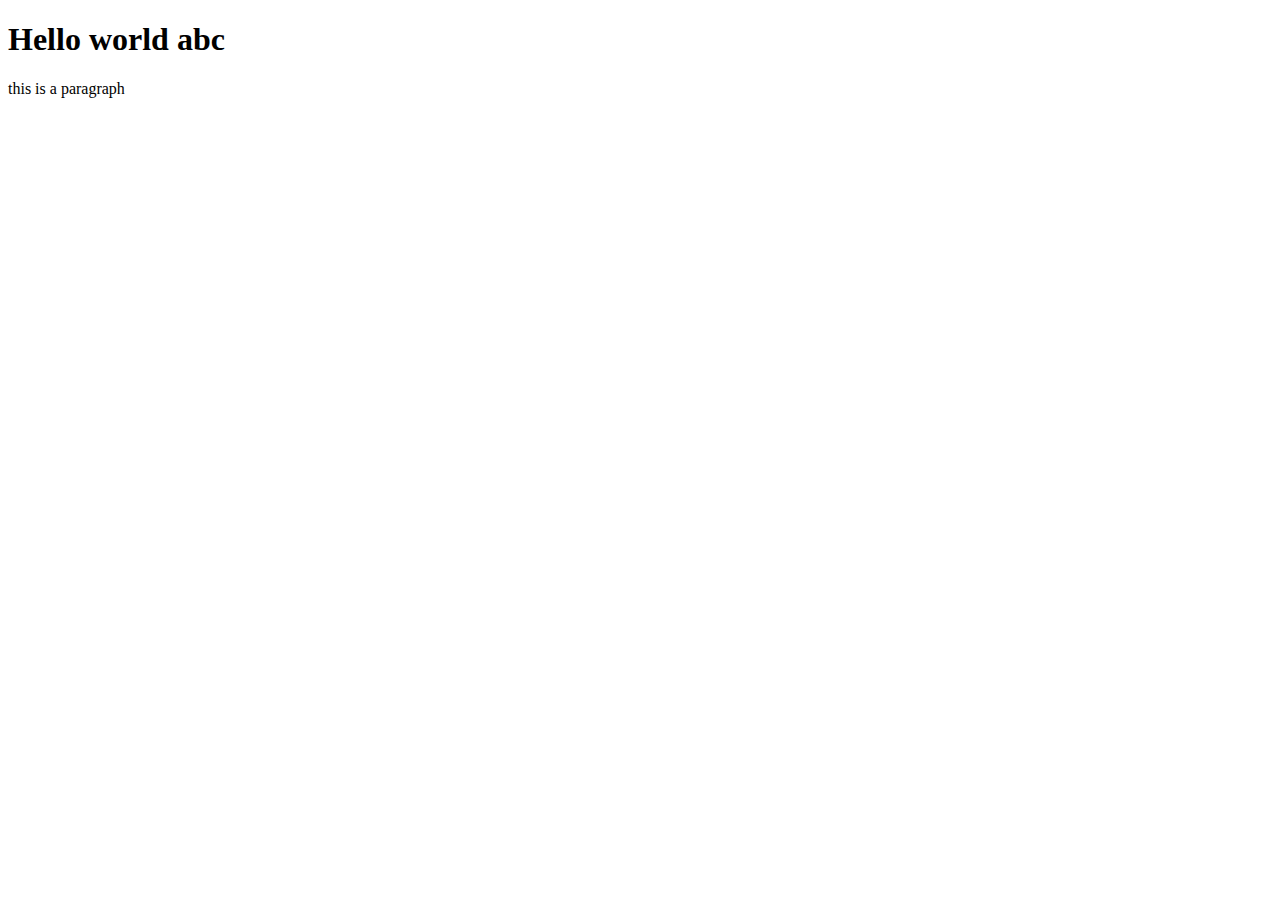
<file: index.html>
<!DOCTYPE html>
<html lang="en">
<head>
    <meta charset="UTF-8">
    <meta http-equiv="X-UA-Compatible" content="IE=edge">
    <meta name="viewport" content="width=device-width, initial-scale=1.0">
    <title>Document</title>
</head>
<body>
    <h1>Hello world abc</h1>
    <p>this is a paragraph</p>
    <!-- https://www.w3schools.com/tags/ -->
</body>
</html>
</file>
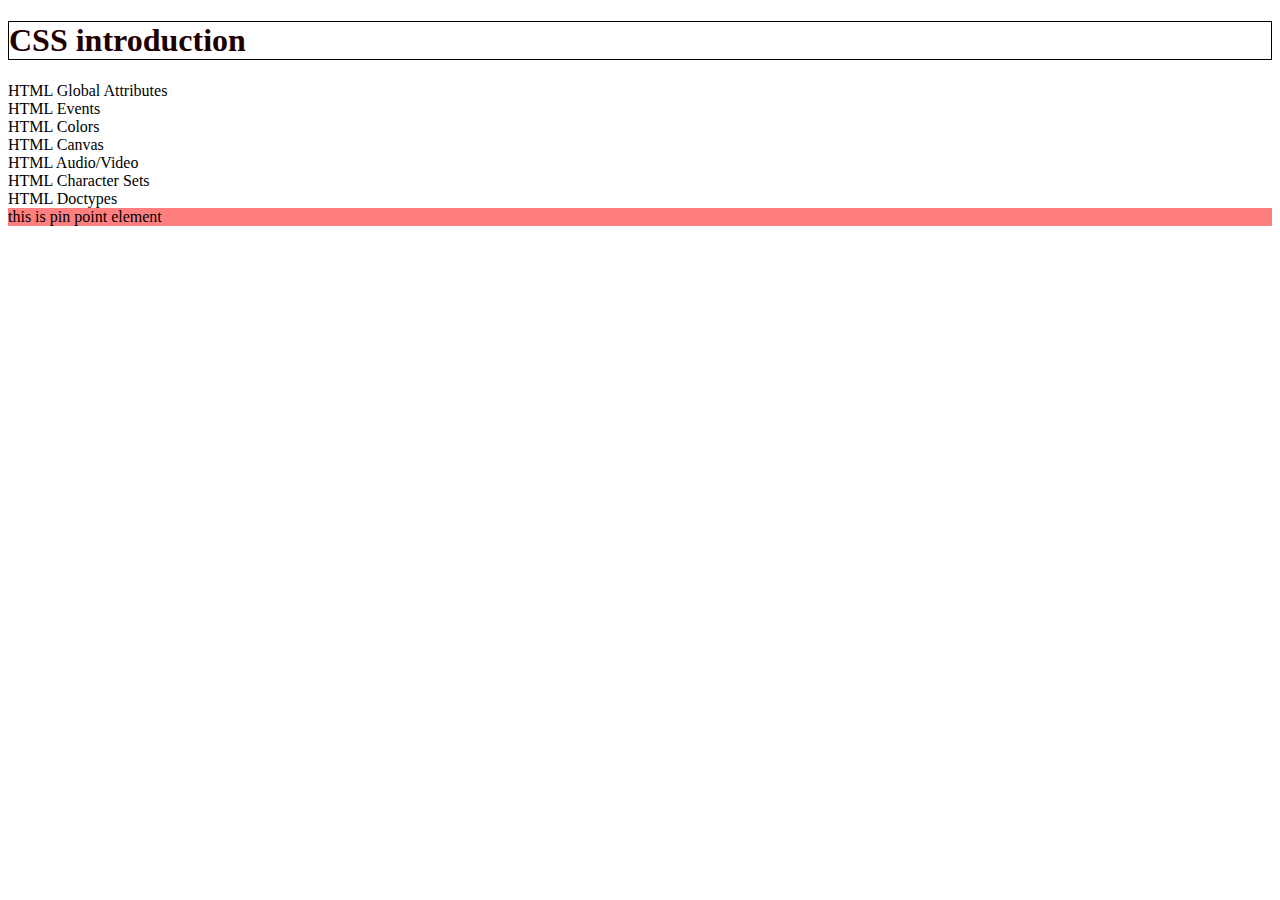
<file: 2. css/index.html>
<!DOCTYPE html>
<html lang="en">

<head>
    <meta charset="UTF-8">
    <meta http-equiv="X-UA-Compatible" content="IE=edge">
    <meta name="viewport" content="width=device-width, initial-scale=1.0">
    <title>Document</title>
    <style>
        h1 {
            color: rgb(31, 0, 0);

            color: #1f0000;
            border: 1px solid black;
        }
        #pinPoint{
            background-color: hsl(360, 100%, 50%, 0.5);
        }
    </style>
    <!-- <link rel="stylesheet" href="./style.css"> -->

</head>

<body>
    <!-- <h1 style="color: brown; border: 1px solid green;" >CSS introduction</h1> -->
    <h1>CSS introduction</h1>




    <div> HTML Global Attributes</div>
    <div class="topic"> HTML Events</div>
    <div class="topic"> HTML Colors</div>
    <div class="topic"> HTML Canvas</div>
    <div class="topic"> HTML Audio/Video</div>
    <div class="topic"> HTML Character Sets</div>
    <div class="topic"> HTML Doctypes</div>

    <div id="pinPoint"> this is pin point element</div>

</body>

</html>
</file>
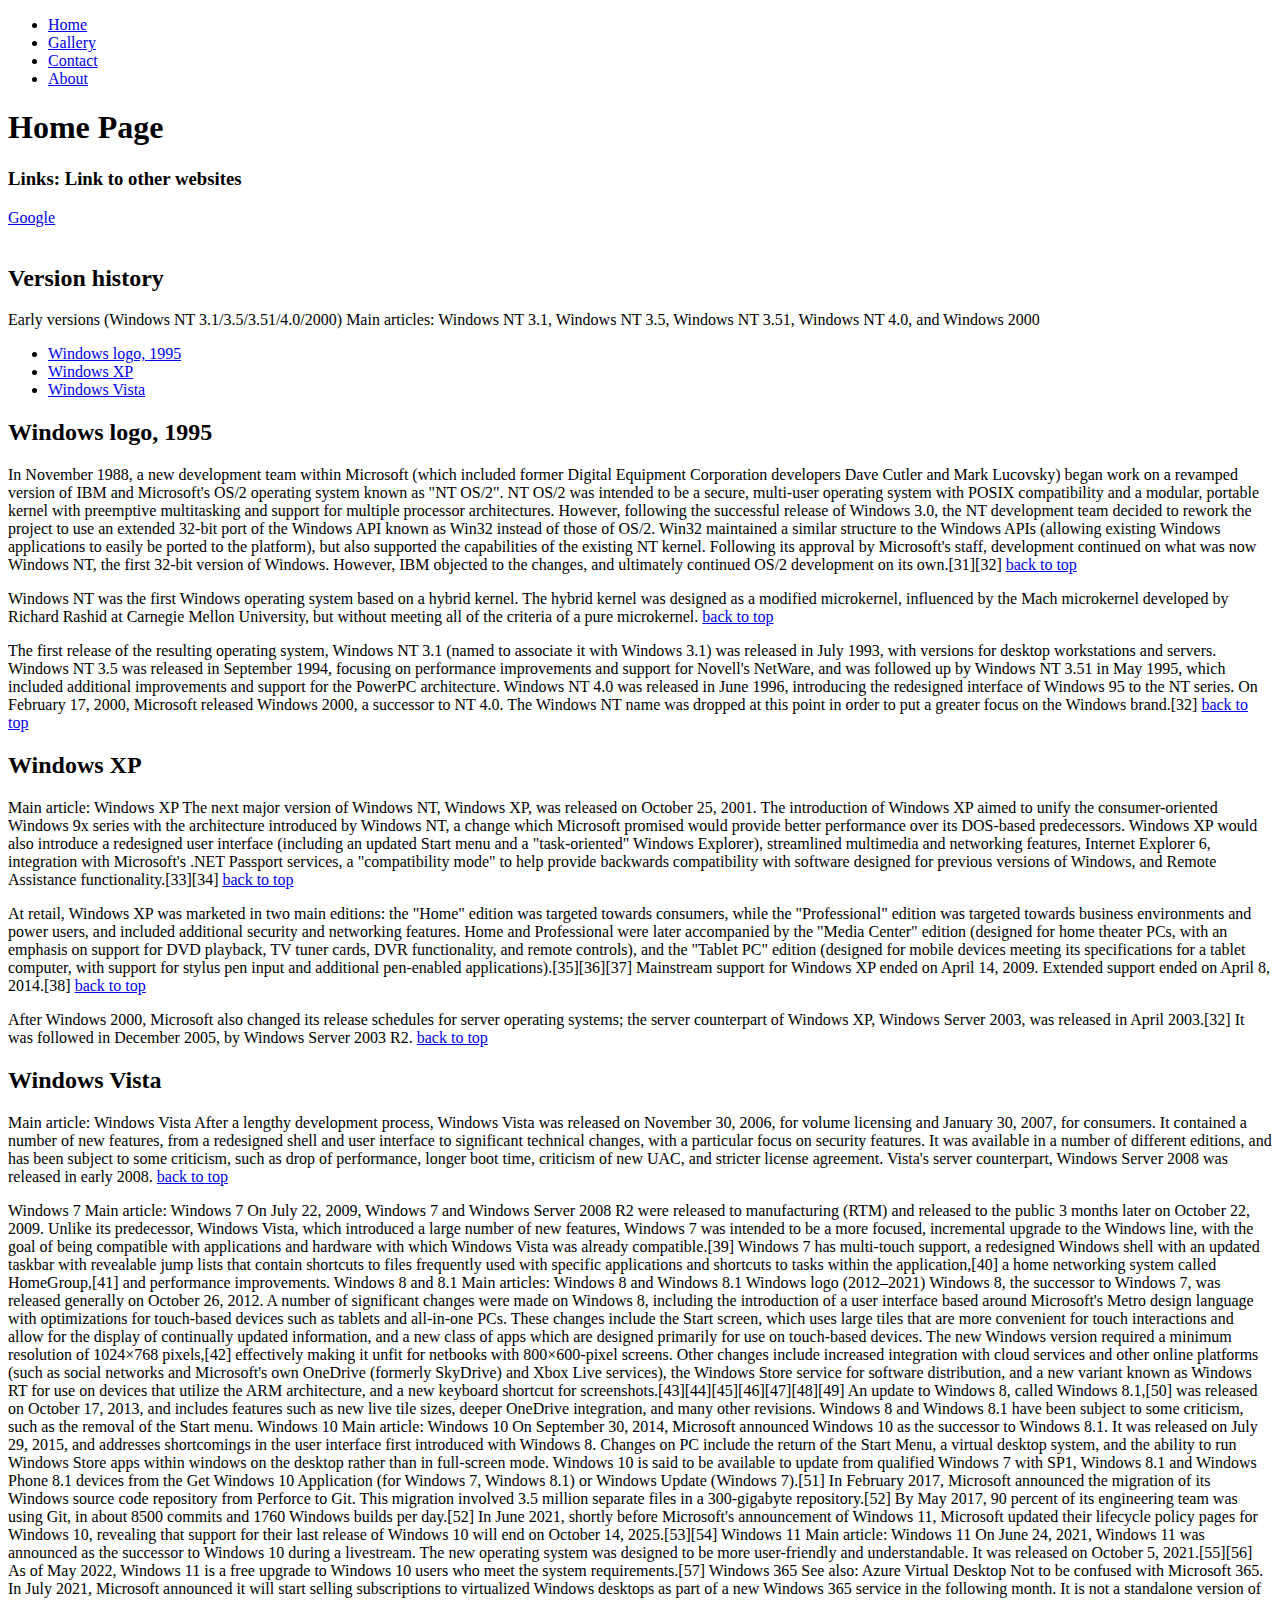
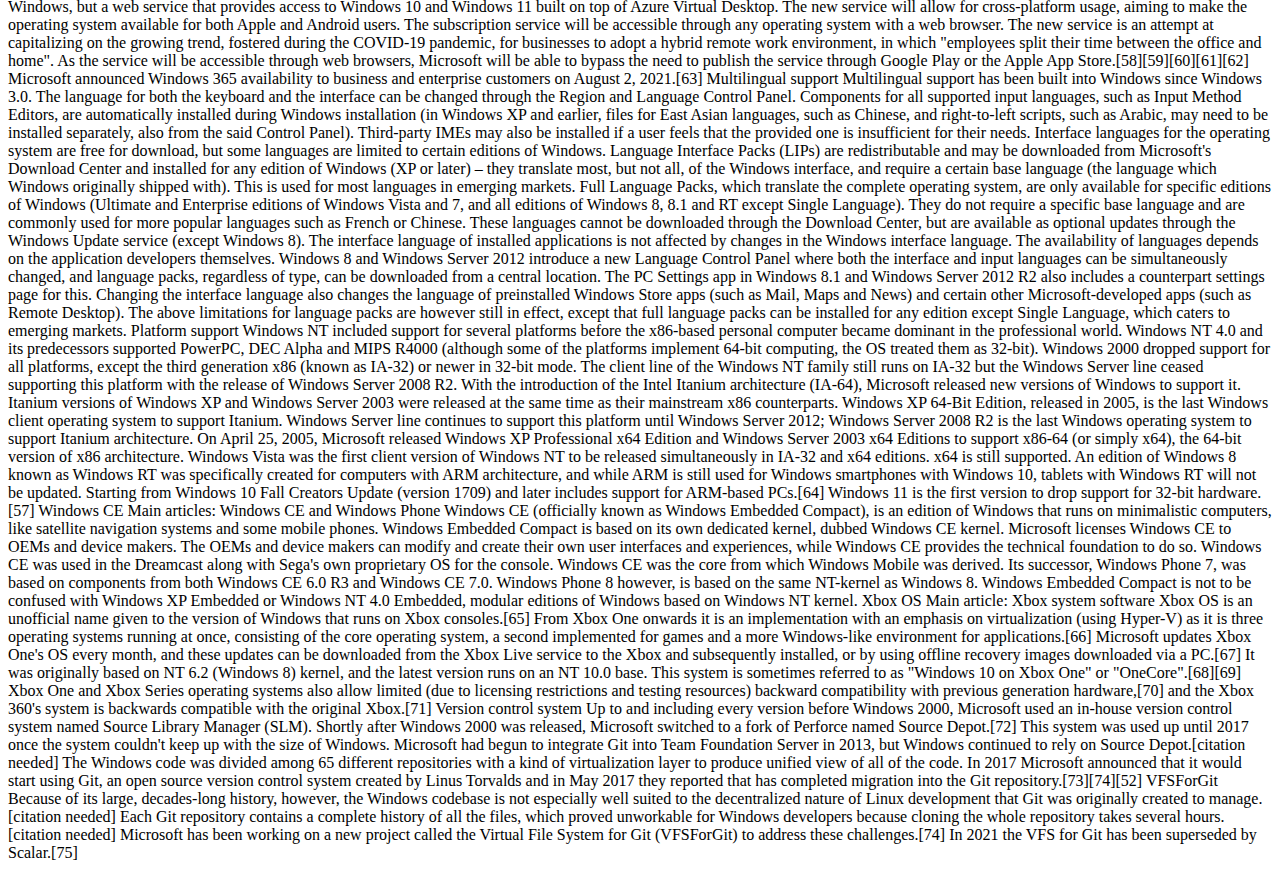
<file: 2. Links/index.html>
<!DOCTYPE html>
<html lang="en">

<head>
    <meta charset="UTF-8">
    <meta http-equiv="X-UA-Compatible" content="IE=edge">
    <meta name="viewport" content="width=device-width, initial-scale=1.0">
    <title>Document</title>
</head>

<body>
    <nav>
        <ul>
            <li><a href="./index.html">Home</a></li>
            <li><a href="./gallery.html">Gallery</a></li>
            <li> <a href="./contact.html">Contact</a> </li>
            <li> <a href="./about.html">About</a> </li>
        </ul>
    </nav>



    <h1 id="top">Home Page</h1>


    <h3>Links: Link to other websites</h3>

    <a href="https://google.com/">Google</a>

    <br>
    <br>

    <h2 id="versionHistory">Version history</h2>

    <p> Early versions (Windows NT 3.1/3.5/3.51/4.0/2000)
        Main articles: Windows NT 3.1, Windows NT 3.5, Windows NT 3.51, Windows NT 4.0, and Windows 2000
    </p>

    <ul>
        <li>
            <a href="#windowsLogo">Windows logo, 1995</a>
        </li>
        <li>
            <a href="#xp">Windows XP </a>
        </li>
        <li>
            <a href="#vista">Windows Vista </a>
        </li>
       
    </ul>

    <h2 id="windowsLogo">Windows logo, 1995</h2>

    <p>
        In November 1988, a new development team within Microsoft (which included former Digital Equipment Corporation
        developers Dave Cutler and Mark Lucovsky) began work on a revamped version of IBM and Microsoft's OS/2 operating
        system known as "NT OS/2". NT OS/2 was intended to be a secure, multi-user operating system with POSIX
        compatibility
        and a modular, portable kernel with preemptive multitasking and support for multiple processor architectures.
        However, following the successful release of Windows 3.0, the NT development team decided to rework the project
        to
        use an extended 32-bit port of the Windows API known as Win32 instead of those of OS/2. Win32 maintained a
        similar
        structure to the Windows APIs (allowing existing Windows applications to easily be ported to the platform), but
        also
        supported the capabilities of the existing NT kernel. Following its approval by Microsoft's staff, development
        continued on what was now Windows NT, the first 32-bit version of Windows. However, IBM objected to the changes,
        and
        ultimately continued OS/2 development on its own.[31][32]
        <a href="#top">back to top</a>
    </p>

    <p>

        Windows NT was the first Windows operating system based on a hybrid kernel. The hybrid kernel was designed as a
        modified microkernel, influenced by the Mach microkernel developed by Richard Rashid at Carnegie Mellon
        University,
        but without meeting all of the criteria of a pure microkernel.
        <a href="#top">back to top</a>

    </p>
    <p>

        The first release of the resulting operating system, Windows NT 3.1 (named to associate it with Windows 3.1) was
        released in July 1993, with versions for desktop workstations and servers. Windows NT 3.5 was released in
        September
        1994, focusing on performance improvements and support for Novell's NetWare, and was followed up by Windows NT
        3.51
        in May 1995, which included additional improvements and support for the PowerPC architecture. Windows NT 4.0 was
        released in June 1996, introducing the redesigned interface of Windows 95 to the NT series. On February 17,
        2000,
        Microsoft released Windows 2000, a successor to NT 4.0. The Windows NT name was dropped at this point in order
        to
        put a greater focus on the Windows brand.[32]
        <a href="#top">back to top</a>

    </p>

    <h2 id="xp">
        Windows XP

    </h2>
    <p>

        Main article: Windows XP
        The next major version of Windows NT, Windows XP, was released on October 25, 2001. The introduction of Windows
        XP
        aimed to unify the consumer-oriented Windows 9x series with the architecture introduced by Windows NT, a change
        which Microsoft promised would provide better performance over its DOS-based predecessors. Windows XP would also
        introduce a redesigned user interface (including an updated Start menu and a "task-oriented" Windows Explorer),
        streamlined multimedia and networking features, Internet Explorer 6, integration with Microsoft's .NET Passport
        services, a "compatibility mode" to help provide backwards compatibility with software designed for previous
        versions of Windows, and Remote Assistance functionality.[33][34]
        <a href="#top">back to top</a>

    </p>

    <p>

        At retail, Windows XP was marketed in two main editions: the "Home" edition was targeted towards consumers,
        while
        the "Professional" edition was targeted towards business environments and power users, and included additional
        security and networking features. Home and Professional were later accompanied by the "Media Center" edition
        (designed for home theater PCs, with an emphasis on support for DVD playback, TV tuner cards, DVR functionality,
        and
        remote controls), and the "Tablet PC" edition (designed for mobile devices meeting its specifications for a
        tablet
        computer, with support for stylus pen input and additional pen-enabled applications).[35][36][37] Mainstream
        support
        for Windows XP ended on April 14, 2009. Extended support ended on April 8, 2014.[38]
        <a href="#top">back to top</a>

    </p>

    <p>
        After Windows 2000, Microsoft also changed its release schedules for server operating systems; the server
        counterpart of Windows XP, Windows Server 2003, was released in April 2003.[32] It was followed in December
        2005, by
        Windows Server 2003 R2.
        <a href="#top">back to top</a>

    </p>

    <h2 id="vista">
        Windows Vista
    </h2>
    <p>

        Main article: Windows Vista
        After a lengthy development process, Windows Vista was released on November 30, 2006, for volume licensing and
        January 30, 2007, for consumers. It contained a number of new features, from a redesigned shell and user
        interface
        to significant technical changes, with a particular focus on security features. It was available in a number of
        different editions, and has been subject to some criticism, such as drop of performance, longer boot time,
        criticism
        of new UAC, and stricter license agreement. Vista's server counterpart, Windows Server 2008 was released in
        early
        2008.
        <a href="#top">back to top</a>

    </p>

    Windows 7
    Main article: Windows 7
    On July 22, 2009, Windows 7 and Windows Server 2008 R2 were released to manufacturing (RTM) and released to the
    public 3 months later on October 22, 2009. Unlike its predecessor, Windows Vista, which introduced a large number of
    new features, Windows 7 was intended to be a more focused, incremental upgrade to the Windows line, with the goal of
    being compatible with applications and hardware with which Windows Vista was already compatible.[39] Windows 7 has
    multi-touch support, a redesigned Windows shell with an updated taskbar with revealable jump lists that contain
    shortcuts to files frequently used with specific applications and shortcuts to tasks within the application,[40] a
    home networking system called HomeGroup,[41] and performance improvements.

    Windows 8 and 8.1
    Main articles: Windows 8 and Windows 8.1

    Windows logo (2012–2021)
    Windows 8, the successor to Windows 7, was released generally on October 26, 2012. A number of significant changes
    were made on Windows 8, including the introduction of a user interface based around Microsoft's Metro design
    language with optimizations for touch-based devices such as tablets and all-in-one PCs. These changes include the
    Start screen, which uses large tiles that are more convenient for touch interactions and allow for the display of
    continually updated information, and a new class of apps which are designed primarily for use on touch-based
    devices. The new Windows version required a minimum resolution of 1024×768 pixels,[42] effectively making it unfit
    for netbooks with 800×600-pixel screens.

    Other changes include increased integration with cloud services and other online platforms (such as social networks
    and Microsoft's own OneDrive (formerly SkyDrive) and Xbox Live services), the Windows Store service for software
    distribution, and a new variant known as Windows RT for use on devices that utilize the ARM architecture, and a new
    keyboard shortcut for screenshots.[43][44][45][46][47][48][49] An update to Windows 8, called Windows 8.1,[50] was
    released on October 17, 2013, and includes features such as new live tile sizes, deeper OneDrive integration, and
    many other revisions. Windows 8 and Windows 8.1 have been subject to some criticism, such as the removal of the
    Start menu.

    Windows 10
    Main article: Windows 10
    On September 30, 2014, Microsoft announced Windows 10 as the successor to Windows 8.1. It was released on July 29,
    2015, and addresses shortcomings in the user interface first introduced with Windows 8. Changes on PC include the
    return of the Start Menu, a virtual desktop system, and the ability to run Windows Store apps within windows on the
    desktop rather than in full-screen mode. Windows 10 is said to be available to update from qualified Windows 7 with
    SP1, Windows 8.1 and Windows Phone 8.1 devices from the Get Windows 10 Application (for Windows 7, Windows 8.1) or
    Windows Update (Windows 7).[51]

    In February 2017, Microsoft announced the migration of its Windows source code repository from Perforce to Git. This
    migration involved 3.5 million separate files in a 300-gigabyte repository.[52] By May 2017, 90 percent of its
    engineering team was using Git, in about 8500 commits and 1760 Windows builds per day.[52]

    In June 2021, shortly before Microsoft's announcement of Windows 11, Microsoft updated their lifecycle policy pages
    for Windows 10, revealing that support for their last release of Windows 10 will end on October 14, 2025.[53][54]

    Windows 11
    Main article: Windows 11
    On June 24, 2021, Windows 11 was announced as the successor to Windows 10 during a livestream. The new operating
    system was designed to be more user-friendly and understandable. It was released on October 5, 2021.[55][56] As of
    May 2022, Windows 11 is a free upgrade to Windows 10 users who meet the system requirements.[57]

    Windows 365
    See also: Azure Virtual Desktop
    Not to be confused with Microsoft 365.
    In July 2021, Microsoft announced it will start selling subscriptions to virtualized Windows desktops as part of a
    new Windows 365 service in the following month. It is not a standalone version of Windows, but a web service that
    provides access to Windows 10 and Windows 11 built on top of Azure Virtual Desktop. The new service will allow for
    cross-platform usage, aiming to make the operating system available for both Apple and Android users. The
    subscription service will be accessible through any operating system with a web browser. The new service is an
    attempt at capitalizing on the growing trend, fostered during the COVID-19 pandemic, for businesses to adopt a
    hybrid remote work environment, in which "employees split their time between the office and home". As the service
    will be accessible through web browsers, Microsoft will be able to bypass the need to publish the service through
    Google Play or the Apple App Store.[58][59][60][61][62]

    Microsoft announced Windows 365 availability to business and enterprise customers on August 2, 2021.[63]

    Multilingual support
    Multilingual support has been built into Windows since Windows 3.0. The language for both the keyboard and the
    interface can be changed through the Region and Language Control Panel. Components for all supported input
    languages, such as Input Method Editors, are automatically installed during Windows installation (in Windows XP and
    earlier, files for East Asian languages, such as Chinese, and right-to-left scripts, such as Arabic, may need to be
    installed separately, also from the said Control Panel). Third-party IMEs may also be installed if a user feels that
    the provided one is insufficient for their needs.

    Interface languages for the operating system are free for download, but some languages are limited to certain
    editions of Windows. Language Interface Packs (LIPs) are redistributable and may be downloaded from Microsoft's
    Download Center and installed for any edition of Windows (XP or later) – they translate most, but not all, of the
    Windows interface, and require a certain base language (the language which Windows originally shipped with). This is
    used for most languages in emerging markets. Full Language Packs, which translate the complete operating system, are
    only available for specific editions of Windows (Ultimate and Enterprise editions of Windows Vista and 7, and all
    editions of Windows 8, 8.1 and RT except Single Language). They do not require a specific base language and are
    commonly used for more popular languages such as French or Chinese. These languages cannot be downloaded through the
    Download Center, but are available as optional updates through the Windows Update service (except Windows 8).

    The interface language of installed applications is not affected by changes in the Windows interface language. The
    availability of languages depends on the application developers themselves.

    Windows 8 and Windows Server 2012 introduce a new Language Control Panel where both the interface and input
    languages can be simultaneously changed, and language packs, regardless of type, can be downloaded from a central
    location. The PC Settings app in Windows 8.1 and Windows Server 2012 R2 also includes a counterpart settings page
    for this. Changing the interface language also changes the language of preinstalled Windows Store apps (such as
    Mail, Maps and News) and certain other Microsoft-developed apps (such as Remote Desktop). The above limitations for
    language packs are however still in effect, except that full language packs can be installed for any edition except
    Single Language, which caters to emerging markets.

    Platform support
    Windows NT included support for several platforms before the x86-based personal computer became dominant in the
    professional world. Windows NT 4.0 and its predecessors supported PowerPC, DEC Alpha and MIPS R4000 (although some
    of the platforms implement 64-bit computing, the OS treated them as 32-bit). Windows 2000 dropped support for all
    platforms, except the third generation x86 (known as IA-32) or newer in 32-bit mode. The client line of the Windows
    NT family still runs on IA-32 but the Windows Server line ceased supporting this platform with the release of
    Windows Server 2008 R2.

    With the introduction of the Intel Itanium architecture (IA-64), Microsoft released new versions of Windows to
    support it. Itanium versions of Windows XP and Windows Server 2003 were released at the same time as their
    mainstream x86 counterparts. Windows XP 64-Bit Edition, released in 2005, is the last Windows client operating
    system to support Itanium. Windows Server line continues to support this platform until Windows Server 2012; Windows
    Server 2008 R2 is the last Windows operating system to support Itanium architecture.

    On April 25, 2005, Microsoft released Windows XP Professional x64 Edition and Windows Server 2003 x64 Editions to
    support x86-64 (or simply x64), the 64-bit version of x86 architecture. Windows Vista was the first client version
    of Windows NT to be released simultaneously in IA-32 and x64 editions. x64 is still supported.

    An edition of Windows 8 known as Windows RT was specifically created for computers with ARM architecture, and while
    ARM is still used for Windows smartphones with Windows 10, tablets with Windows RT will not be updated. Starting
    from Windows 10 Fall Creators Update (version 1709) and later includes support for ARM-based PCs.[64]

    Windows 11 is the first version to drop support for 32-bit hardware.[57]

    Windows CE
    Main articles: Windows CE and Windows Phone
    Windows CE (officially known as Windows Embedded Compact), is an edition of Windows that runs on minimalistic
    computers, like satellite navigation systems and some mobile phones. Windows Embedded Compact is based on its own
    dedicated kernel, dubbed Windows CE kernel. Microsoft licenses Windows CE to OEMs and device makers. The OEMs and
    device makers can modify and create their own user interfaces and experiences, while Windows CE provides the
    technical foundation to do so.

    Windows CE was used in the Dreamcast along with Sega's own proprietary OS for the console. Windows CE was the core
    from which Windows Mobile was derived. Its successor, Windows Phone 7, was based on components from both Windows CE
    6.0 R3 and Windows CE 7.0. Windows Phone 8 however, is based on the same NT-kernel as Windows 8.

    Windows Embedded Compact is not to be confused with Windows XP Embedded or Windows NT 4.0 Embedded, modular editions
    of Windows based on Windows NT kernel.

    Xbox OS
    Main article: Xbox system software
    Xbox OS is an unofficial name given to the version of Windows that runs on Xbox consoles.[65] From Xbox One onwards
    it is an implementation with an emphasis on virtualization (using Hyper-V) as it is three operating systems running
    at once, consisting of the core operating system, a second implemented for games and a more Windows-like environment
    for applications.[66] Microsoft updates Xbox One's OS every month, and these updates can be downloaded from the Xbox
    Live service to the Xbox and subsequently installed, or by using offline recovery images downloaded via a PC.[67] It
    was originally based on NT 6.2 (Windows 8) kernel, and the latest version runs on an NT 10.0 base. This system is
    sometimes referred to as "Windows 10 on Xbox One" or "OneCore".[68][69] Xbox One and Xbox Series operating systems
    also allow limited (due to licensing restrictions and testing resources) backward compatibility with previous
    generation hardware,[70] and the Xbox 360's system is backwards compatible with the original Xbox.[71]

    Version control system
    Up to and including every version before Windows 2000, Microsoft used an in-house version control system named
    Source Library Manager (SLM). Shortly after Windows 2000 was released, Microsoft switched to a fork of Perforce
    named Source Depot.[72] This system was used up until 2017 once the system couldn't keep up with the size of
    Windows. Microsoft had begun to integrate Git into Team Foundation Server in 2013, but Windows continued to rely on
    Source Depot.[citation needed] The Windows code was divided among 65 different repositories with a kind of
    virtualization layer to produce unified view of all of the code.

    In 2017 Microsoft announced that it would start using Git, an open source version control system created by Linus
    Torvalds and in May 2017 they reported that has completed migration into the Git repository.[73][74][52]

    VFSForGit
    Because of its large, decades-long history, however, the Windows codebase is not especially well suited to the
    decentralized nature of Linux development that Git was originally created to manage.[citation needed] Each Git
    repository contains a complete history of all the files, which proved unworkable for Windows developers because
    cloning the whole repository takes several hours.[citation needed] Microsoft has been working on a new project
    called the Virtual File System for Git (VFSForGit) to address these challenges.[74]

    In 2021 the VFS for Git has been superseded by Scalar.[75]


</body>

</html>
</file>
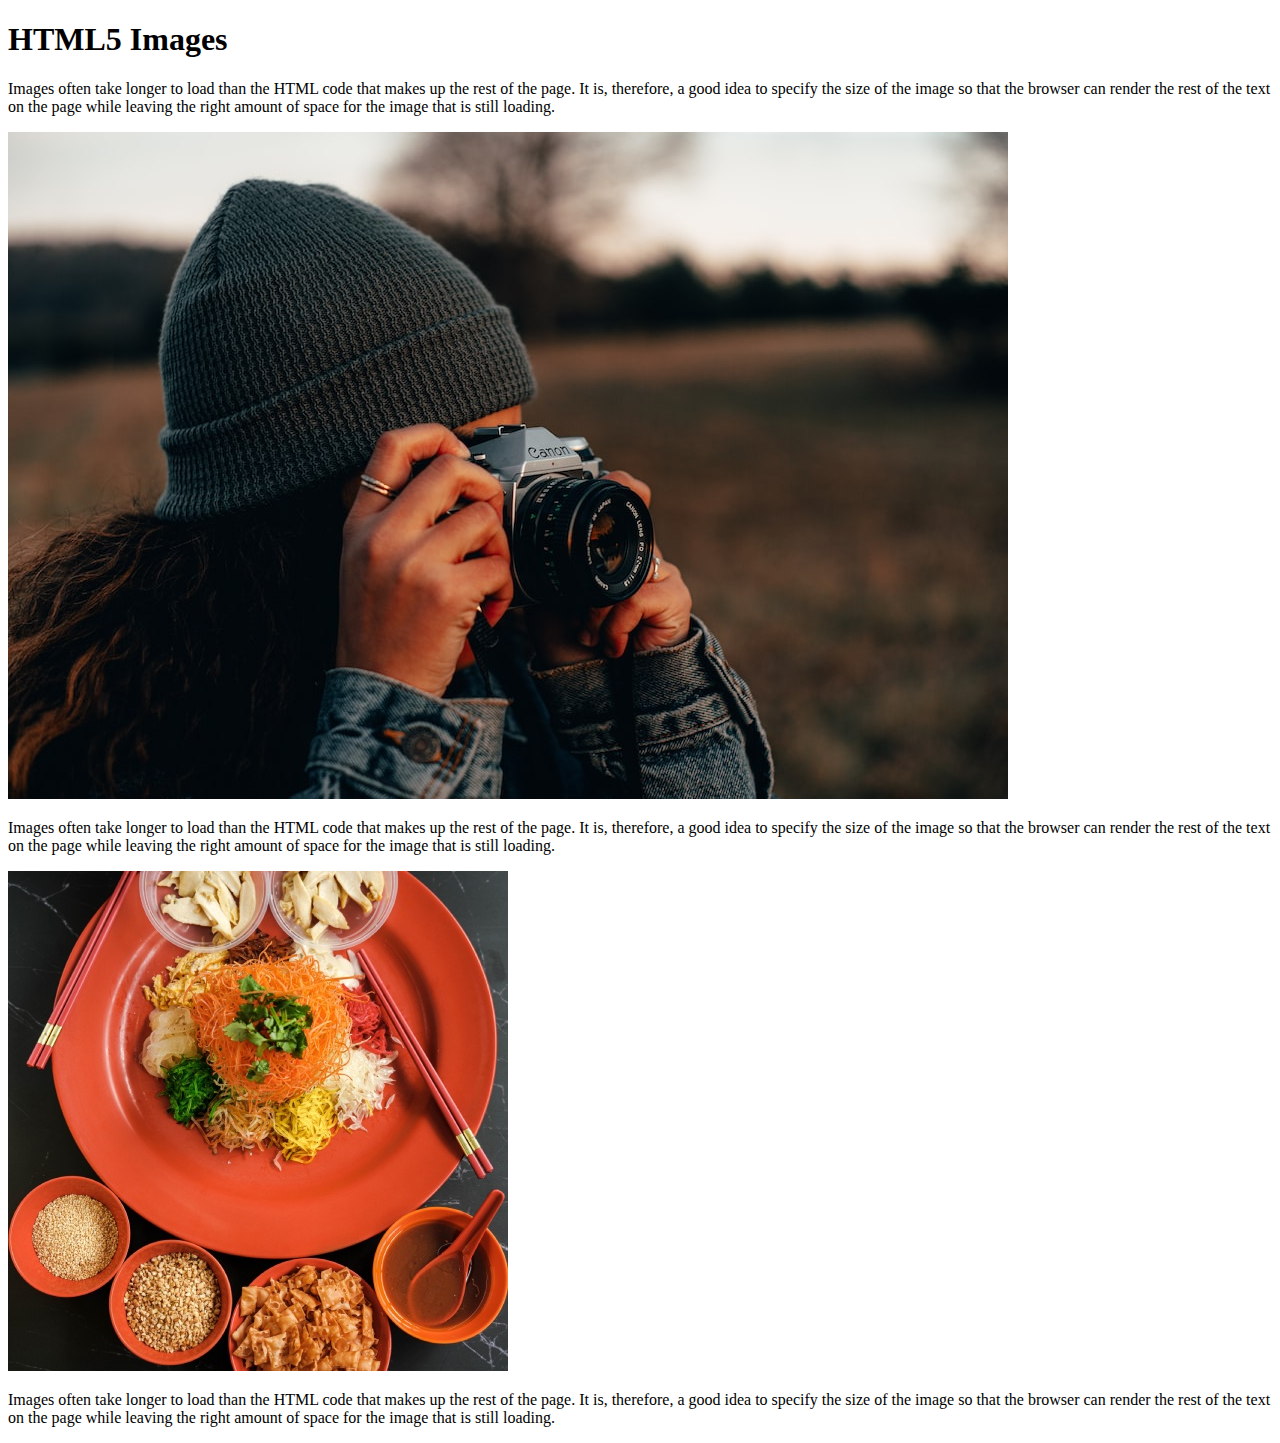
<file: 3. image/index.html>
<!DOCTYPE html>
<html lang="en">

<head>
    <meta charset="UTF-8">
    <meta http-equiv="X-UA-Compatible" content="IE=edge">
    <meta name="viewport" content="width=device-width, initial-scale=1.0">
    <title>Document</title>
</head>

<body>
    <h1>HTML5 Images</h1>

    <p>Images often take longer to
        load than the HTML code that makes up the rest of the page.
        It is, therefore, a good idea to specify the size of the image
        so that the browser can render the rest of the text on the page while leaving the right amount of space for the
        image that is still loading.</p>

    <img width="1000px" height="667px" src="./img/camera.jpeg" alt="">

    <p>Images often take longer to
        load than the HTML code that makes up the rest of the page.
        It is, therefore, a good idea to specify the size of the image
        so that the browser can render the rest of the text on the page while leaving the right amount of space for the
        image that is still loading.</p>

    <img width="500px" height="500px" src="./img/food.jpg" alt="">

    <p>Images often take longer to
        load than the HTML code that makes up the rest of the page.
        It is, therefore, a good idea to specify the size of the image
        so that the browser can render the rest of the text on the page while leaving the right amount of space for the
        image that is still loading.</p>


</body>

</html>
</file>
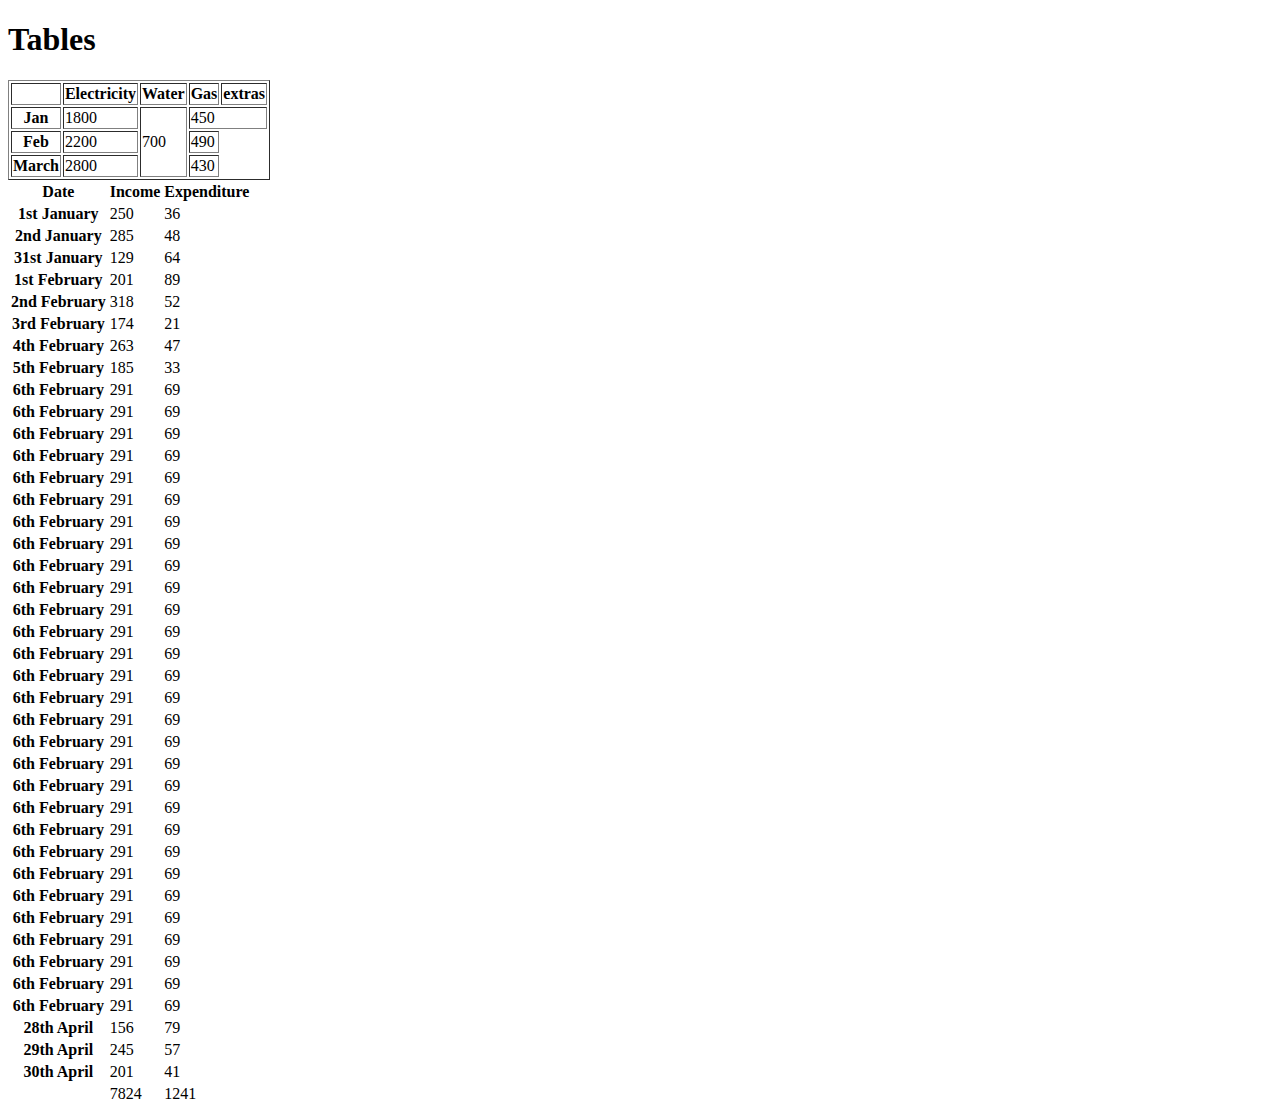
<file: 4. tables/index.html>
<!DOCTYPE html>
<html lang="en">

<head>
    <meta charset="UTF-8">
    <meta http-equiv="X-UA-Compatible" content="IE=edge">
    <meta name="viewport" content="width=device-width, initial-scale=1.0">
    <title>Document</title>
</head>

<body>
    <h1>Tables</h1>

    <table border="1px">
        <tr>
            <th></th>
            <th scope="col">Electricity</th>
            <th scope="col">Water</th>
            <th scope="col">Gas</th>
            <th scope="col">extras</th>
        </tr>
        <tr>
            <th scope="row">Jan</th>
            <td>1800</td>
            <td rowspan="3">700</td>
            <td colspan="2">450</td>
        </tr>
        <tr>
            <th scope="row">Feb</th>
            <td>2200</td>
            <td>490</td>
        </tr>
        <tr>
            <th scope="row">March</th>
            <td>2800</td>
            <td>430</td>
        </tr>
    </table>



    <table>
        <thead>
            <tr>
                <th>Date</th>
                <th>Income</th>
                <th>Expenditure</th>
            </tr>
        </thead>
        <tbody>
            <tr>
                <th>1st January</th>
                <td>250</td>
                <td>36</td>
            </tr>
            <tr>
                <th>2nd January</th>
                <td>285</td>
                <td>48</td>
            </tr>
            <tr>
                <th>31st January</th>
                <td>129</td>
                <td>64</td>
            </tr>
            <!-- Additional rows -->
            <tr>
                <th>1st February</th>
                <td>201</td>
                <td>89</td>
            </tr>
            <tr>
                <th>2nd February</th>
                <td>318</td>
                <td>52</td>
            </tr>
            <tr>
                <th>3rd February</th>
                <td>174</td>
                <td>21</td>
            </tr>
            <!-- Continue adding rows as needed -->
            <!-- Row 4 -->
            <tr>
                <th>4th February</th>
                <td>263</td>
                <td>47</td>
            </tr>
            <!-- Row 5 -->
            <tr>
                <th>5th February</th>
                <td>185</td>
                <td>33</td>
            </tr>
            <!-- Row 6 -->
            <tr>
                <th>6th February</th>
                <td>291</td>
                <td>69</td>
            </tr>
            <tr>
                <th>6th February</th>
                <td>291</td>
                <td>69</td>
            </tr>
            <tr>
                <th>6th February</th>
                <td>291</td>
                <td>69</td>
            </tr>
            <tr>
                <th>6th February</th>
                <td>291</td>
                <td>69</td>
            </tr>
            <tr>
                <th>6th February</th>
                <td>291</td>
                <td>69</td>
            </tr>
            <tr>
                <th>6th February</th>
                <td>291</td>
                <td>69</td>
            </tr>
            <tr>
                <th>6th February</th>
                <td>291</td>
                <td>69</td>
            </tr>
            <tr>
                <th>6th February</th>
                <td>291</td>
                <td>69</td>
            </tr>
            <tr>
                <th>6th February</th>
                <td>291</td>
                <td>69</td>
            </tr>
            <tr>
                <th>6th February</th>
                <td>291</td>
                <td>69</td>
            </tr>
            <tr>
                <th>6th February</th>
                <td>291</td>
                <td>69</td>
            </tr>
            <tr>
                <th>6th February</th>
                <td>291</td>
                <td>69</td>
            </tr>
            <tr>
                <th>6th February</th>
                <td>291</td>
                <td>69</td>
            </tr>
            <tr>
                <th>6th February</th>
                <td>291</td>
                <td>69</td>
            </tr>
            <tr>
                <th>6th February</th>
                <td>291</td>
                <td>69</td>
            </tr>
            <tr>
                <th>6th February</th>
                <td>291</td>
                <td>69</td>
            </tr>
            <tr>
                <th>6th February</th>
                <td>291</td>
                <td>69</td>
            </tr>
            <tr>
                <th>6th February</th>
                <td>291</td>
                <td>69</td>
            </tr>
            <tr>
                <th>6th February</th>
                <td>291</td>
                <td>69</td>
            </tr>
            <tr>
                <th>6th February</th>
                <td>291</td>
                <td>69</td>
            </tr>
            <tr>
                <th>6th February</th>
                <td>291</td>
                <td>69</td>
            </tr>
            <tr>
                <th>6th February</th>
                <td>291</td>
                <td>69</td>
            </tr>
            <tr>
                <th>6th February</th>
                <td>291</td>
                <td>69</td>
            </tr>
            <tr>
                <th>6th February</th>
                <td>291</td>
                <td>69</td>
            </tr>
            <tr>
                <th>6th February</th>
                <td>291</td>
                <td>69</td>
            </tr>
            <tr>
                <th>6th February</th>
                <td>291</td>
                <td>69</td>
            </tr>
            <tr>
                <th>6th February</th>
                <td>291</td>
                <td>69</td>
            </tr>
            <tr>
                <th>6th February</th>
                <td>291</td>
                <td>69</td>
            </tr>
            <tr>
                <th>6th February</th>
                <td>291</td>
                <td>69</td>
            </tr>
            <!-- Row 98 -->
            <tr>
                <th>28th April</th>
                <td>156</td>
                <td>79</td>
            </tr>
            <!-- Row 99 -->
            <tr>
                <th>29th April</th>
                <td>245</td>
                <td>57</td>
            </tr>
            <!-- Row 100 -->
            <tr>
                <th>30th April</th>
                <td>201</td>
                <td>41</td>
            </tr>
        </tbody>
        
        <tfoot>
            <tr>
                <td></td>
                <td>7824</td>
                <td>1241</td>
            </tr>
        </tfoot>
    </table>
    



</body>

</html>
</file>
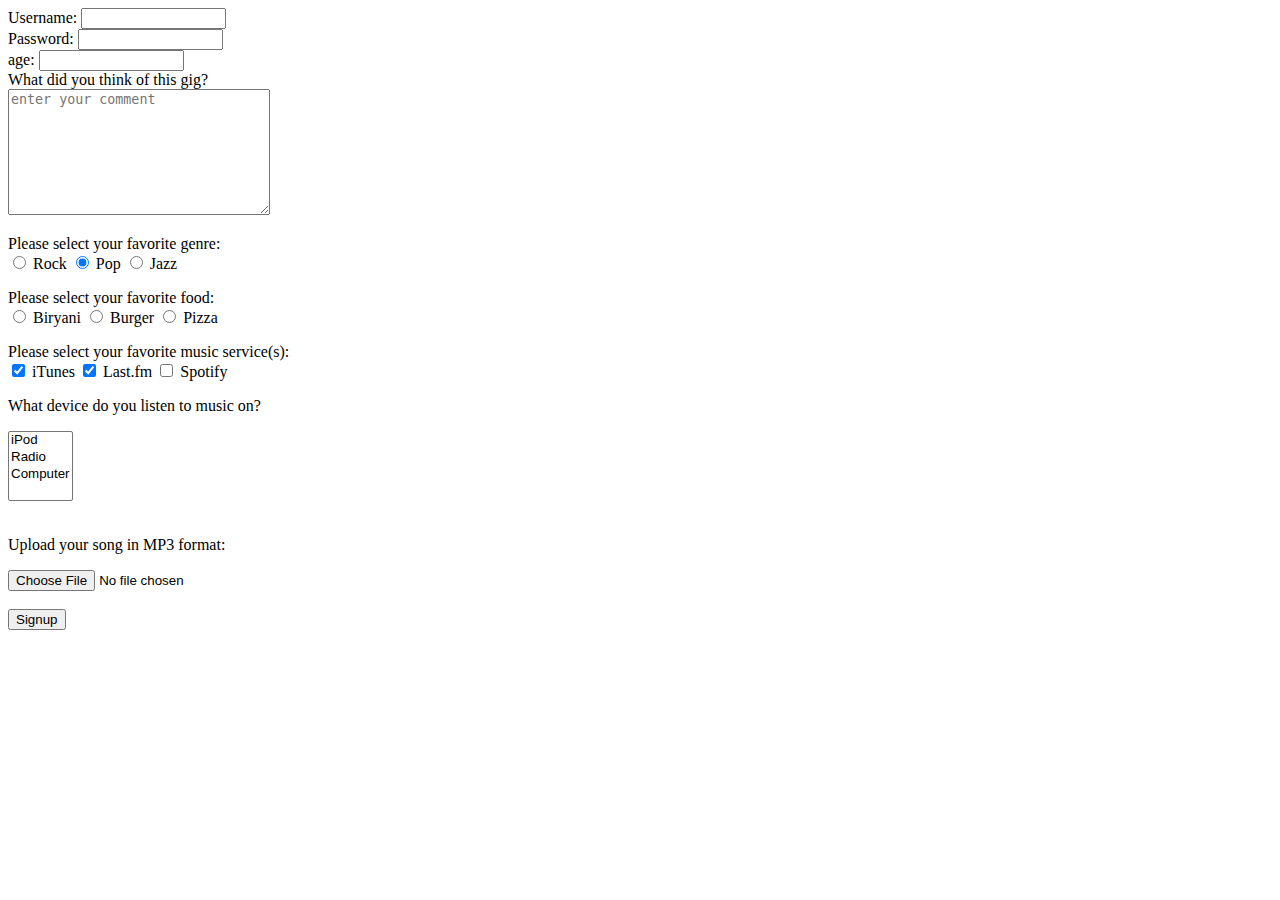
<file: 5. Forms/index.html>
<!DOCTYPE html>
<html lang="en">

<head>
    <meta charset="UTF-8">
    <meta http-equiv="X-UA-Compatible" content="IE=edge">
    <meta name="viewport" content="width=device-width, initial-scale=1.0">
    <title>Document</title>
</head>

<body>
    <form>
        <label>Username:
            <input required type="text" name="username" size="15" maxlength="30" />
        </label>

        <br>
        
        <label for="pass"> Password: </label>
        <input id="pass" type="password" name="password" size="15" maxlength="30" />
        
        <br>
        
        <label>age:
            <input type="password" name="password" size="15" maxlength="30" />
        </label>
        
        <br>
        
        <label>What did you think of this gig?
            <br>
            <textarea name="comments" cols="30" rows="8" placeholder="enter your comment"></textarea>
        </label>
        
        <br>

        <p>Please select your favorite genre:
            <br />
            <label>
                <input type="radio" name="genre" value="rock" checked />
                Rock
            </label>

            <input id="fav_select_pop" type="radio" name="genre" value="pop" checked />
            <label for="fav_select_pop"> Pop </label>

            <input id="fav_select_jazz" type="radio" name="genre" value="jazz" />
            <label for="fav_select_jazz"> Jazz </label>
        </p>
        <p>Please select your favorite food:
            <br />
            <input type="radio" name="food" value="rock" />
            Biryani
            <input type="radio" name="food" value="pop" />
            Burger
            <input type="radio" name="food" value="jazz" />
            Pizza
        </p>

        <p>Please select your favorite music service(s):
            <br />
            <input type="checkbox" name="service" value="itunes" checked />
            iTunes
            <input type="checkbox" name="service" value="lastfm" checked />
            Last.fm
            <input type="checkbox" name="service" value="spotify" />
            Spotify
        </p>
        <p>What device do you listen to music on?</p>
        <select name="devices" multiple>
            <option value="ipod">iPod</option>
            <option value="radio">Radio</option>
            <option value="computer">Computer</option>
        </select>

        <br>
        <br>

        <p>Upload your song in MP3 format:</p>
        <input type="file" name="user-song" accept="image/*" />
        <!-- mime type -->

        <br>
        <br>

        <!-- <input type="submit" name="subscribe" value="Signup" /> -->
        <button type="submit">Signup</button>


    </form>

    <br>
    <br>
    <br>
    <br>
    <br>
    <br>

</body>

</html>
</file>
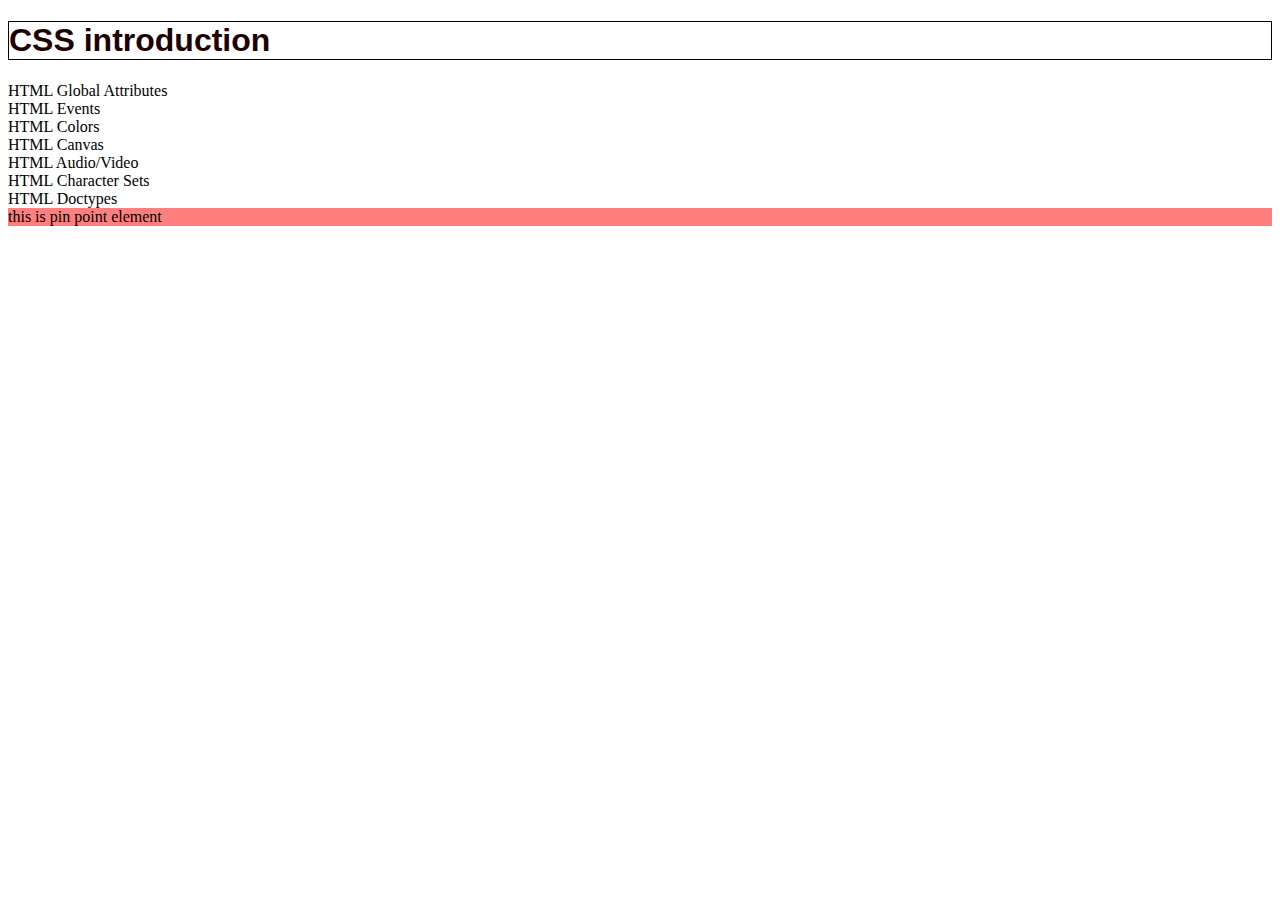
<file: 2. css/1. hello world/index.html>
<!DOCTYPE html>
<html lang="en">

<head>
    <meta charset="UTF-8">
    <meta http-equiv="X-UA-Compatible" content="IE=edge">
    <meta name="viewport" content="width=device-width, initial-scale=1.0">
    <title>Document</title>
    <style>
        h1 {
            color: rgb(31, 0, 0);

            color: #1f0000;
            border: 1px solid black;
        }
        #pinPoint{
            background-color: hsl(360, 100%, 50%, 0.5);
        }
        h1{
            font-family: "Snell Roundhand" , Arial, Verdana, sans-serif;
        }
    </style>
    <!-- <link rel="stylesheet" href="./style.css"> -->

</head>

<body>
    <!-- <h1 style="color: brown; border: 1px solid green;" >CSS introduction</h1> -->
    <h1>CSS introduction</h1>




    <div> HTML Global Attributes</div>
    <div class="topic"> HTML Events</div>
    <div class="topic"> HTML Colors</div>
    <div class="topic"> HTML Canvas</div>
    <div class="topic"> HTML Audio/Video</div>
    <div class="topic"> HTML Character Sets</div>
    <div class="topic"> HTML Doctypes</div>

    <div id="pinPoint"> this is pin point element</div>

</body>

</html>
</file>
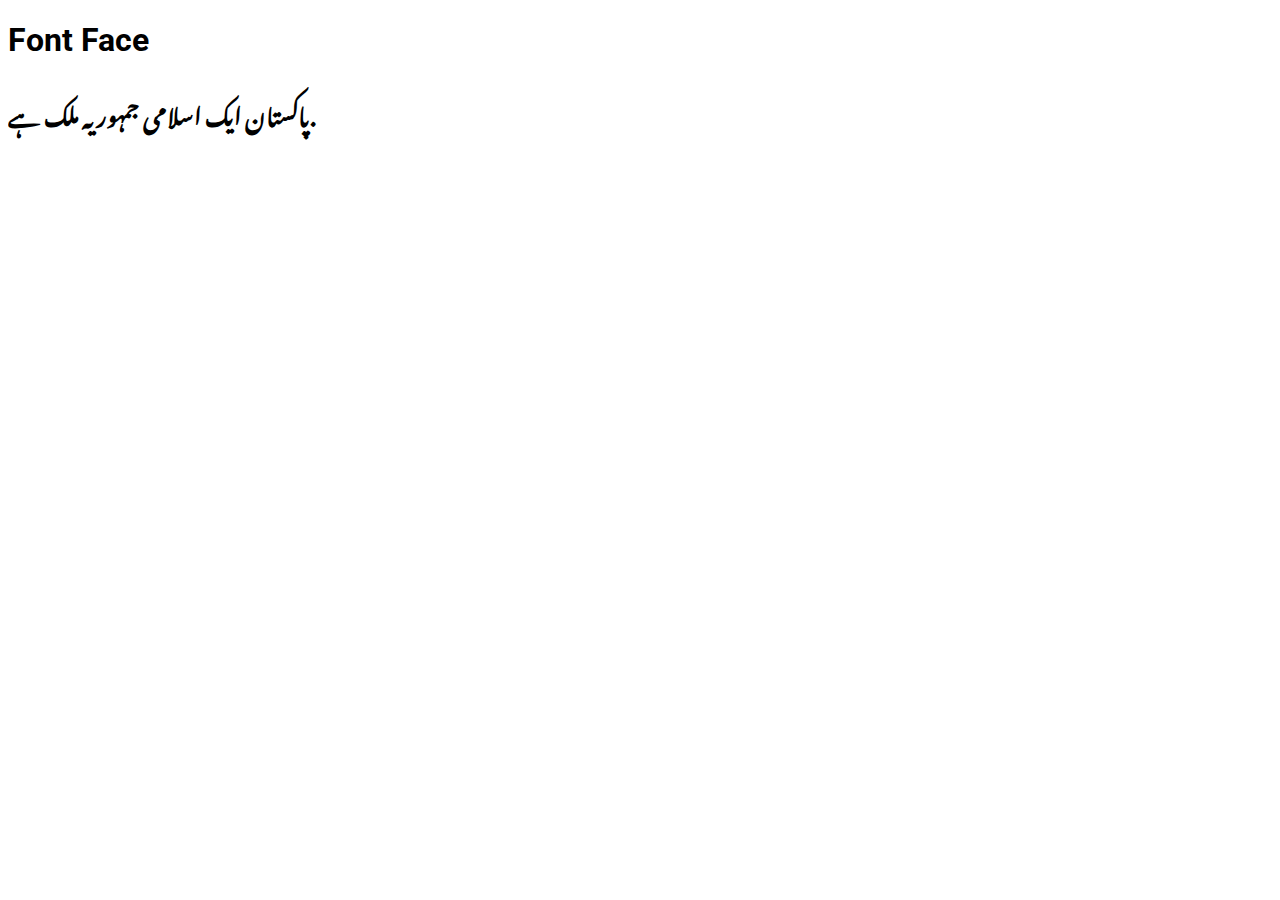
<file: 2. css/2. typeface/index.html>
<!DOCTYPE html>
<html lang="en">

<head>
    <meta charset="UTF-8">
    <meta name="viewport" content="width=device-width, initial-scale=1.0">
    <title>Document</title>
    <link rel="preconnect" href="https://fonts.googleapis.com">
    <link rel="preconnect" href="https://fonts.gstatic.com" crossorigin>
    <link href="https://fonts.googleapis.com/css2?family=Roboto:ital,wght@0,300;0,400;0,500;1,400;1,500&display=swap"
        rel="stylesheet">
    
    <style>
        @font-face {
            font-family: "Urdu Font abc";
            src: url(./fonts/NotoNastaliqUrdu-Regular.ttf);
        }

        h2 {
            font-family: "urdu font abc";
        }

        h1{
            font-family: "roboto", sans-serif;
        }
    </style>
</head>

<body>
    <h1>Font Face</h1>


    <h2>پاکستان ایک اسلامی جمہوریہ ملک ہے. </h2>



</body>

</html>
</file>
<file: 2. css/style.css>
h1, h2 {
    color: aqua;
}


.topic{
    color: rgb(120, 120, 120);
}

#pinPoint {
    color: red;
}
</file>
<file: 2. css/1. hello world/style.css>
h1, h2 {
    color: aqua;
}


.topic{
    color: rgb(120, 120, 120);
}

#pinPoint {
    color: red;
}
</file>
